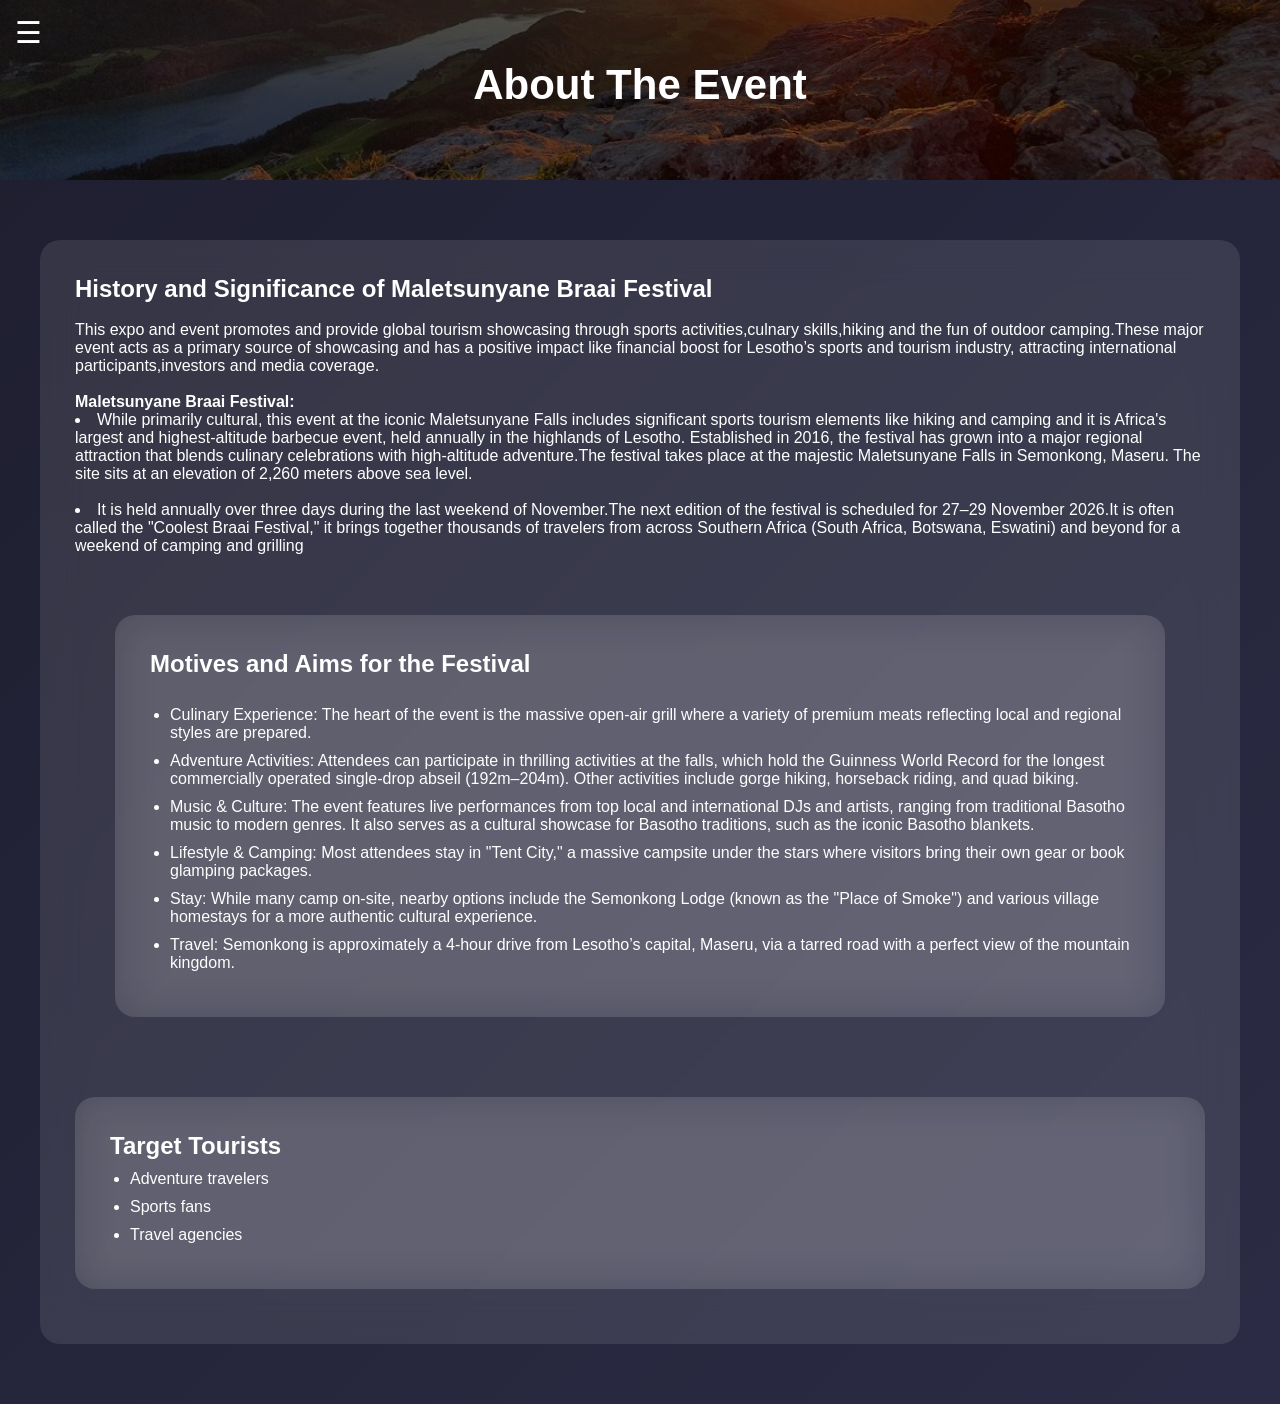
<file: about.html>
<!DOCTYPE html>
<html>
<head>
    <title>About | tourismexpo.ac.ls</title>
    <link rel="stylesheet" href="styles.css">
    <meta name="viewport" content="width=device-width, initial-scale=1.0">
</head>
<body>

    <div class="fade"></div>

<input type="checkbox" id="menu-toggle">
<label for="menu-toggle" class="menu-btn">☰</label>

<div class="sidebar">
    <a href="index.html">Home</a>
    <a href="about.html">About</a>
    <a href="programme.html">Programme</a>
    <a href="tickets.html">Tickets</a>
    <a href="gallery.html">Gallery</a>
    <a href="contact.html">Contact</a>
</div>

<div class="page slide-right">

<header class="hero">
    <h1>About The Event</h1>
</header>

<div class="container">
    <div class="card">
        <h2>History and Significance of Maletsunyane Braai Festival</h2>
<br>
        <p>This expo and event promotes and provide global tourism showcasing through sports activities,culnary skills,hiking and the fun of outdoor camping.These major event acts as a primary source of showcasing and has a positive impact like financial boost for Lesotho’s sports and tourism industry, attracting international participants,investors and media coverage.</p>
<br>
        <h4>Maletsunyane Braai Festival:</h4> 

            <li>While primarily cultural, this event at the iconic Maletsunyane Falls includes significant sports tourism elements like hiking and camping and it is Africa's largest and highest-altitude barbecue event, held annually in the highlands of Lesotho. Established in 2016, the festival has grown into a major regional attraction that blends culinary celebrations with high-altitude adventure.The festival takes place at the majestic Maletsunyane Falls in Semonkong, Maseru. The site sits at an elevation of 2,260 meters above sea level.</li>
<br>
            <li> It is held annually over three days during the last weekend of November.The next edition of the festival is scheduled for 27–29 November 2026.It is often called the "Coolest Braai Festival," it brings together thousands of travelers from across Southern Africa (South Africa, Botswana, Eswatini) and beyond for a weekend of camping and grilling</li>

    <div class="container">
    <div class="card">
        <h2>Motives and Aims for the Festival</h2>
<br>

<ul>
            <li>Culinary Experience: The heart of the event is the massive open-air grill where a variety of premium meats reflecting local and regional styles are prepared.

                <li>Adventure Activities: Attendees can participate in thrilling activities at the falls, which hold the Guinness World Record for the longest commercially operated single-drop abseil (192m–204m). Other activities include gorge hiking, horseback riding, and quad biking.
<br>
                    <li>Music & Culture: The event features live performances from top local and international DJs and artists, ranging from traditional Basotho music to modern genres. It also serves as a cultural showcase for Basotho traditions, such as the iconic Basotho blankets.
<br>
                       <li> Lifestyle & Camping: Most attendees stay in "Tent City," a massive campsite under the stars where visitors bring their own gear or book glamping packages.
<br>
                    <li>Stay: While many camp on-site, nearby options include the Semonkong Lodge (known as the "Place of Smoke") and various village homestays for a more authentic cultural experience.

                        <li>Travel: Semonkong is approximately a 4-hour drive from Lesotho’s capital, Maseru, via a tarred road with a perfect view of the mountain kingdom.

</ul>

     </div>
    </div>

    <div class="card">
        <h2>Target Tourists</h2>
        <ul>
            <li>Adventure travelers</li>
            <li>Sports fans</li>
            <li>Travel agencies</li>
        </ul>
    </div>
</div>

</body>
</html>
</file>
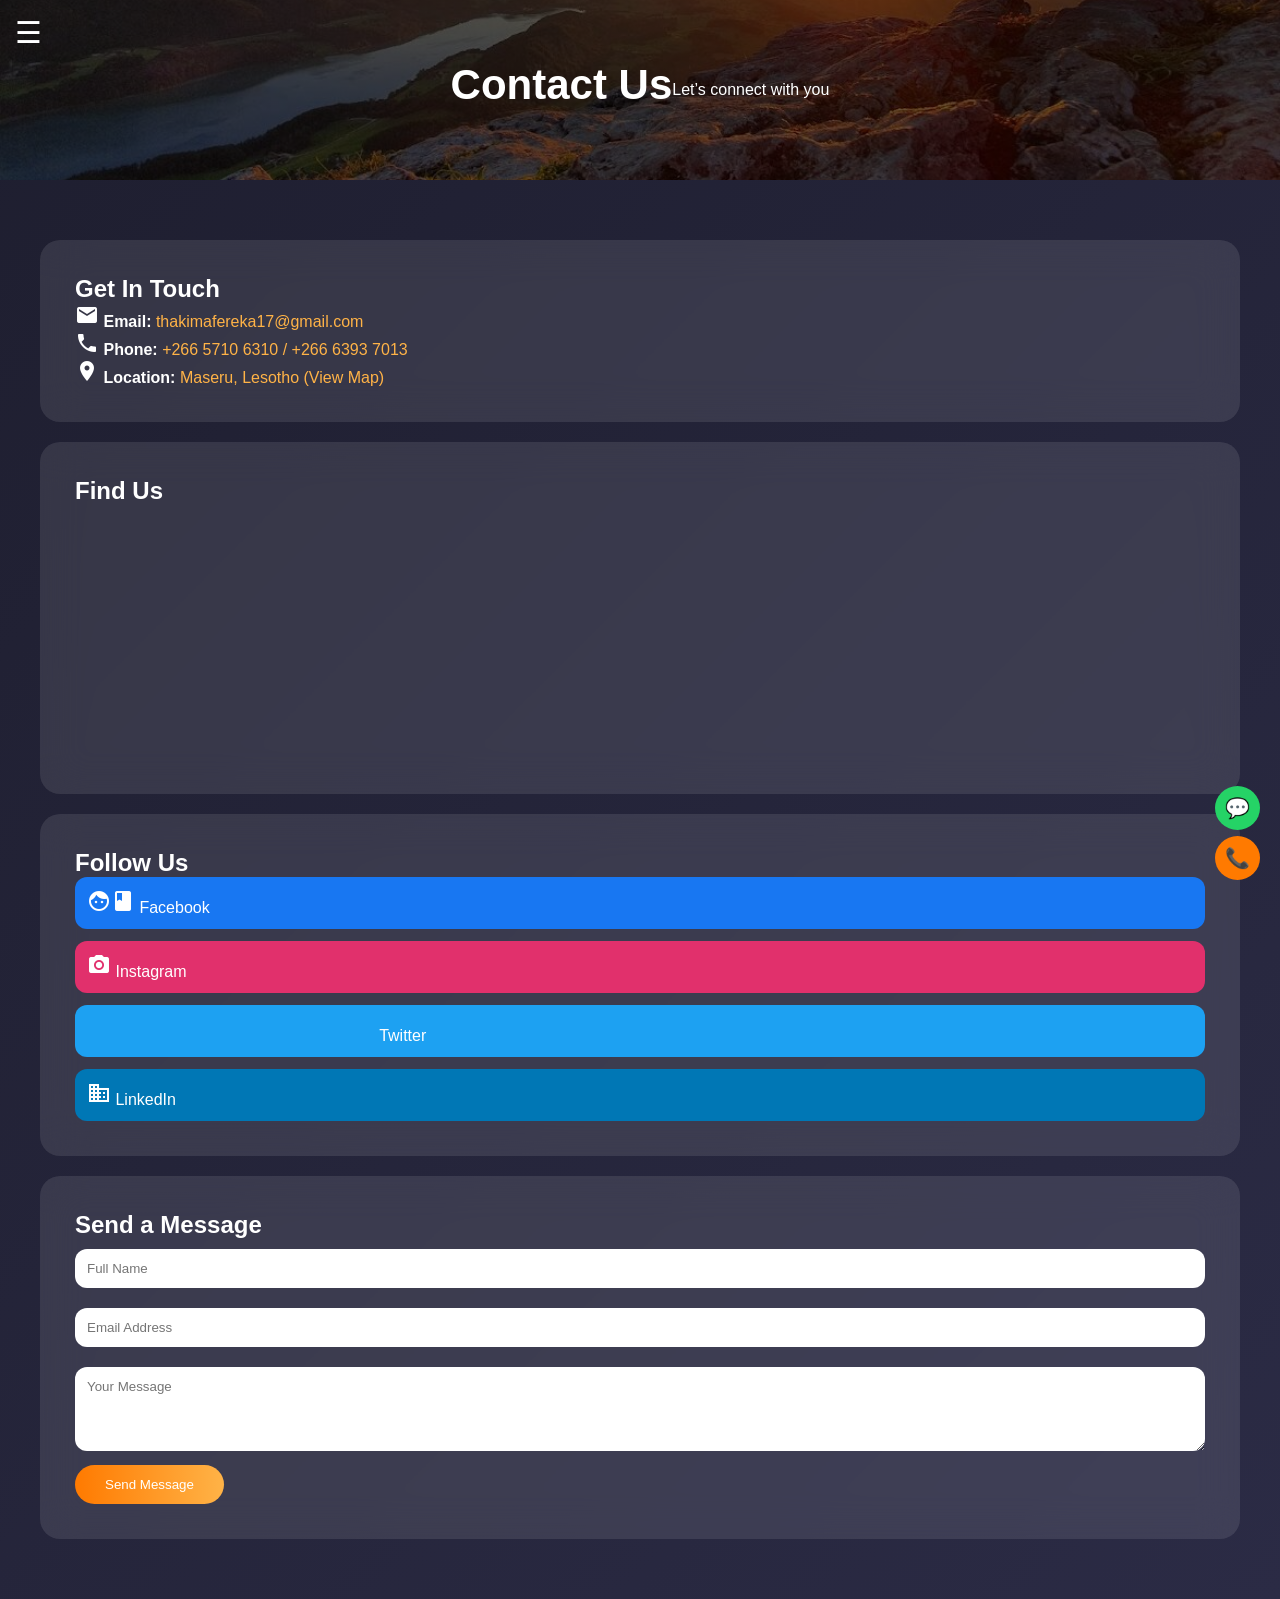
<file: contact.html>
<!DOCTYPE html>
<html lang="en">
<head>
    <meta charset="UTF-8">
    <title>Contact | tourismexpo.ac.ls</title>

    <link rel="stylesheet" href="styles.css">

    <link href="https://fonts.googleapis.com/icon?family=Material+Icons" rel="stylesheet">
    <meta name="viewport" content="width=device-width, initial-scale=1.0">
</head>

<body>

<input type="checkbox" id="menu-toggle">
<label for="menu-toggle" class="menu-btn">☰</label>

<div class="sidebar">
    <a href="index.html">Home</a>
    <a href="about.html">About</a>
    <a href="programme.html">Programme</a>
    <a href="tickets.html">Tickets</a>
    <a href="gallery.html">Gallery</a>
    <a href="contact.html">Contact</a>
</div>

<div class="page slide-right">

<header class="hero">
    <h1>Contact Us</h1>
    <p>Let’s connect with you</p>
</header>

<div class="container">

    <div class="card">
        <h2>Get In Touch</h2>

        <p>
            <span class="material-icons">email</span>
            <strong>Email:</strong>
            <a href="mailto:thakimafereka17@gmail.com">
                thakimafereka17@gmail.com
            </a>
        </p>

        <p>
            <span class="material-icons">phone</span>
            <strong>Phone:</strong>
            <a href="tel:+26657106310">
                +266 5710 6310 / +266 6393 7013
            </a>
        </p>

        <p>
            <span class="material-icons">location_on</span>
            <strong>Location:</strong>
            <a href="https://maps.app.goo.gl/anv6ignUyo7D67SC6" target="_blank">
                Maseru, Lesotho (View Map)
            </a>
        </p>
    </div>

    <div class="card">
        <h2>Find Us</h2>

        <iframe 
            src="https://maps.google.com/maps?q=Maseru,Lesotho&z=13&output=embed"
            width="100%" 
            height="250" 
            style="border-radius:15px; border:none;">
        </iframe>
    </div>

    <div class="card">
        <h2>Follow Us</h2>

        <div class="socials">

            <a href="https://facebook.com" target="_blank" class="social fb">
                <span class="material-icons">facebook</span> Facebook
            </a>

            <a href="https://instagram.com" target="_blank" class="social ig">
                <span class="material-icons">photo_camera</span> Instagram
            </a>

            <a href="https://twitter.com" target="_blank" class="social tw">
                <span class="material-icons">flutter_dash</span> Twitter
            </a>

            <a href="https://linkedin.com" target="_blank" class="social li">
                <span class="material-icons">business</span> LinkedIn
            </a>

        </div>
    </div>

    <div class="card">
        <h2>Send a Message</h2>

        <form>
            <input type="text" placeholder="Full Name" required>
            <input type="email" placeholder="Email Address" required>
            <textarea rows="4" placeholder="Your Message"></textarea>

            <button class="btn">Send Message</button>
        </form>
    </div>

</div>

</div>

<a href="https://wa.me/26662549220" class="float whatsapp" target="_blank">
    💬
</a>

<a href="tel:+26657106310" class="float call">
    📞
</a>

</body>
</html>
</file>
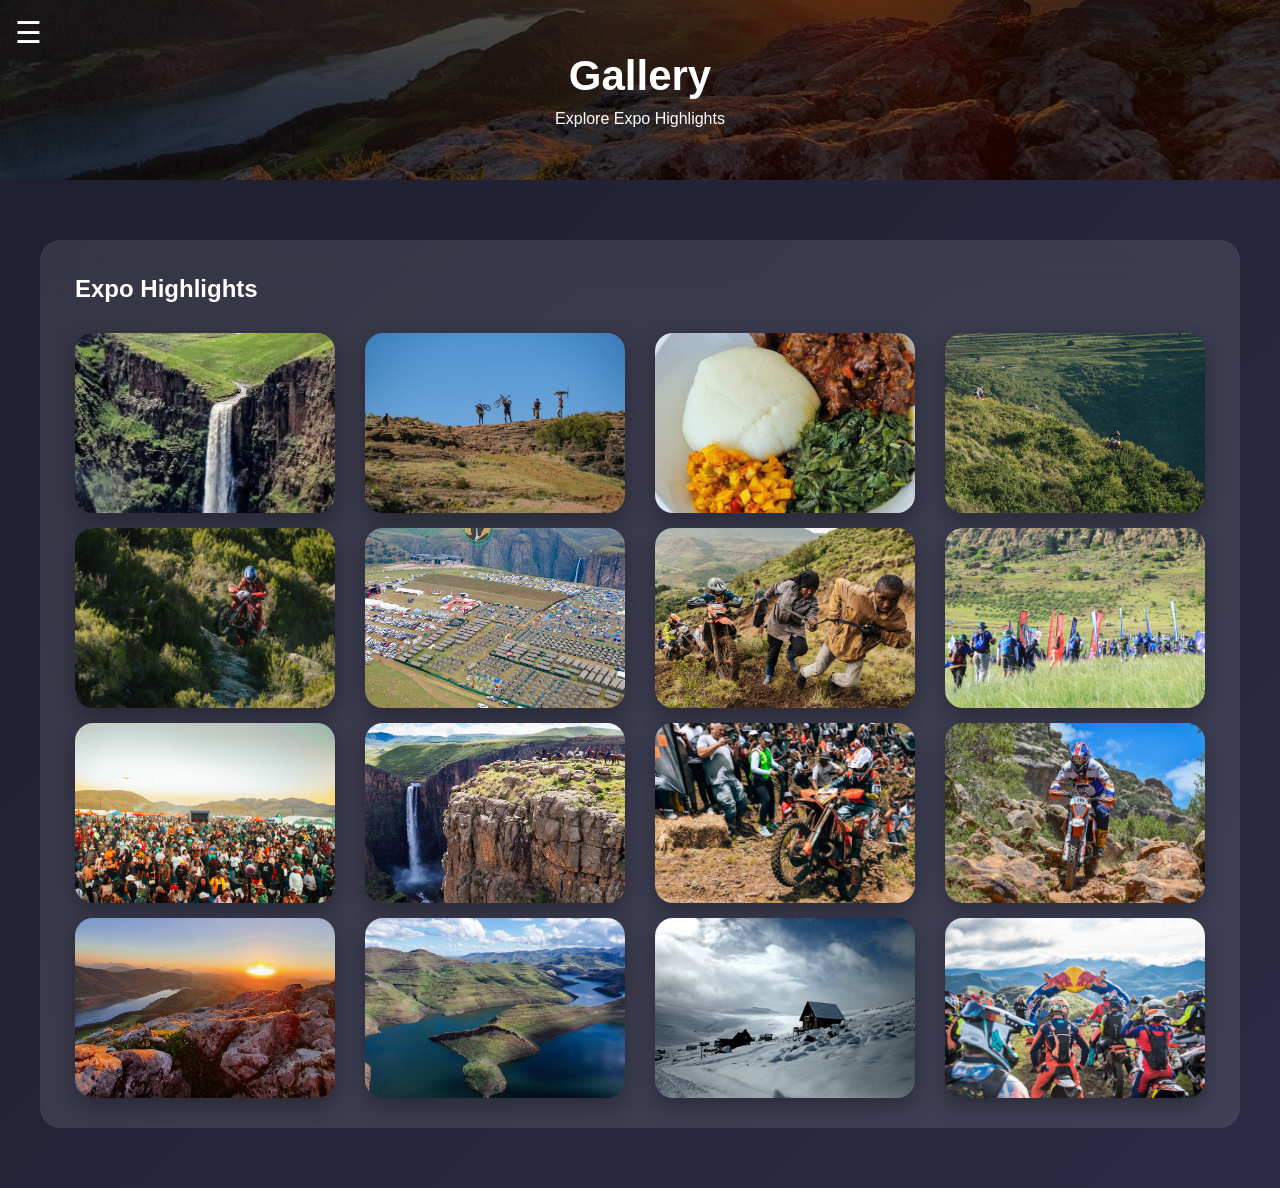
<file: gallery.html>
<!DOCTYPE html>
<html lang="en">
<head>
    <meta charset="UTF-8">
    <title>Gallery | tourismexpo.ac.ls</title>

    <link rel="stylesheet" href="styles.css">

    <link href="https://fonts.googleapis.com/icon?family=Material+Icons" rel="stylesheet">
    <meta name="viewport" content="width=device-width, initial-scale=1.0">
</head>

<body>

    <input type="checkbox" id="menu-toggle">
    <label for="menu-toggle" class="menu-btn">☰</label>

    <div class="sidebar">
        <a href="index.html">Home</a>
        <a href="about.html">About</a>
        <a href="programme.html">Programme</a>
        <a href="tickets.html">Tickets</a>
        <a href="gallery.html">Gallery</a>
        <a href="contact.html">Contact</a>
    </div>

    <div class="page">

        <header class="hero">
            <div class="hero-content">
                <h1>Gallery</h1>
                <p>Explore Expo Highlights</p>
            </div>
        </header>

        <div class="container">

            <div class="card">

                <h2>Expo Highlights</h2>

                <div class="gallery">

                    <a href="#img1" class="large">
                        <img src="images/g1.jpg">
                    </a>

                    <a href="#img2">
                        <img src="images/g2.jpg">
                    </a>

                    <a href="#img3" class="wide">
                        <img src="images/g3.jpg">
                    </a>

                    <a href="#img4">
                        <img src="images/g4.jpg">
                    </a>

                    <a href="#img5" class="tall">
                        <img src="images/g5.jpg">
                    </a>

                    <a href="#img6">
                        <img src="images/g6.jpg">
                    </a>

                    <a href="#img7">
                        <img src="images/g7.jpg">
                    </a>

                    <a href="#img8" class="wide">
                        <img src="images/g8.jpg">
                    </a>

                    <a href="#img9">
                        <img src="images/g9.jpg">
                    </a>

                    <a href="#img10">
                        <img src="images/g10.jpg">
                    </a>

                    <a href="#img11" class="large">
                        <img src="images/g11.jpg">
                    </a>

                    <a href="#img12">
                        <img src="images/g12.jpg">
                    </a>

                    <a href="#img13">
                        <img src="images/g13.jpg">
                    </a>

                    <a href="#img14">
                        <img src="images/g14.jpg">
                    </a>

                    <a href="#img15">
                        <img src="images/g15.jpg">
                    </a>

                    <a href="#img16">
                        <img src="images/g16.jpg">
                    </a>
                </div>

            </div>

        </div>

    </div>

</body>
</html>
</file>
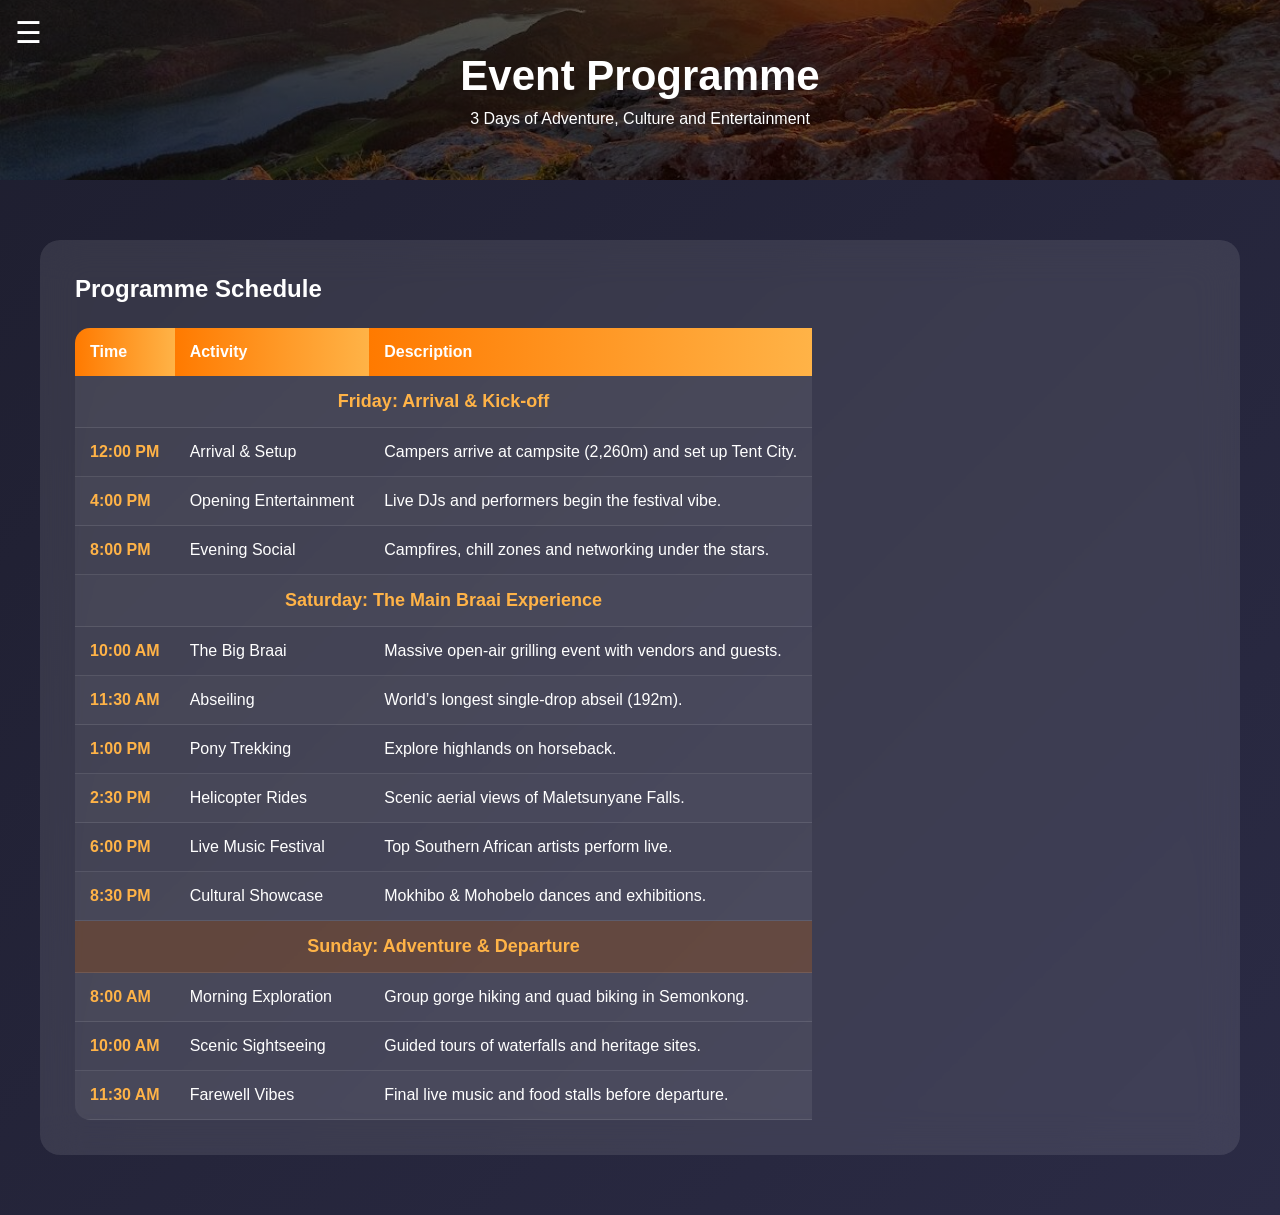
<file: programme.html>
<!DOCTYPE html>
<html lang="en">
<head>
    <meta charset="UTF-8">
    <title>Programme |tourismexpo.ac.ls</title>

    <link rel="stylesheet" href="styles.css">
    <link href="https://fonts.googleapis.com/icon?family=Material+Icons" rel="stylesheet">
    <meta name="viewport" content="width=device-width, initial-scale=1.0">
</head>

<body>

    <input type="checkbox" id="menu-toggle">
    <label for="menu-toggle" class="menu-btn">☰</label>

    <div class="sidebar">
        <a href="index.html">Home</a>
        <a href="about.html">About</a>
        <a href="programme.html">Programme</a>
        <a href="tickets.html">Tickets</a>
        <a href="gallery.html">Gallery</a>
        <a href="contact.html"> Contact</a>
    </div>

    <div class="page">

        <header class="hero">
            <div class="hero-content">
                <h1>Event Programme</h1>
                <p>3 Days of Adventure, Culture and Entertainment</p>
            </div>
        </header>

        <div class="container">
            <div class="card">

                <h2>Programme Schedule</h2>

                <table class="programme-table">

                    <tr>
                        <th>Time</th>
                        <th>Activity</th>
                        <th>Description</th>
                    </tr>

                    <tr class="day-row">
                        <td colspan="3">Friday: Arrival & Kick-off</td>
                    </tr>

                    <tr>
                        <td>12:00 PM</td>
                        <td>Arrival & Setup</td>
                        <td>Campers arrive at campsite (2,260m) and set up Tent City.</td>
                    </tr>

                    <tr>
                        <td>4:00 PM</td>
                        <td>Opening Entertainment</td>
                        <td>Live DJs and performers begin the festival vibe.</td>
                    </tr>

                    <tr>
                        <td>8:00 PM</td>
                        <td>Evening Social</td>
                        <td>Campfires, chill zones and networking under the stars.</td>
                    </tr>

                    <tr class="day-row">
                        <td colspan="3">Saturday: The Main Braai Experience</td>
                    </tr>

                    <tr>
                        <td>10:00 AM</td>
                        <td>The Big Braai</td>
                        <td>Massive open-air grilling event with vendors and guests.</td>
                    </tr>

                    <tr>
                        <td>11:30 AM</td>
                        <td>Abseiling</td>
                        <td>World’s longest single-drop abseil (192m).</td>
                    </tr>

                    <tr>
                        <td>1:00 PM</td>
                        <td>Pony Trekking</td>
                        <td>Explore highlands on horseback.</td>
                    </tr>

                    <tr>
                        <td>2:30 PM</td>
                        <td>Helicopter Rides</td>
                        <td>Scenic aerial views of Maletsunyane Falls.</td>
                    </tr>

                    <tr>
                        <td>6:00 PM</td>
                        <td>Live Music Festival</td>
                        <td>Top Southern African artists perform live.</td>
                    </tr>

                    <tr>
                        <td>8:30 PM</td>
                        <td>Cultural Showcase</td>
                        <td>Mokhibo & Mohobelo dances and exhibitions.</td>
                    </tr>

                    <tr class="day-row">
                        <td colspan="3">Sunday: Adventure & Departure</td>
                    </tr>

                    <tr>
                        <td>8:00 AM</td>
                        <td>Morning Exploration</td>
                        <td>Group gorge hiking and quad biking in Semonkong.</td>
                    </tr>

                    <tr>
                        <td>10:00 AM</td>
                        <td>Scenic Sightseeing</td>
                        <td>Guided tours of waterfalls and heritage sites.</td>
                    </tr>

                    <tr>
                        <td>11:30 AM</td>
                        <td>Farewell Vibes</td>
                        <td>Final live music and food stalls before departure.</td>
                    </tr>

                </table>

            </div>

    </div>

</body>
</html>
</file>
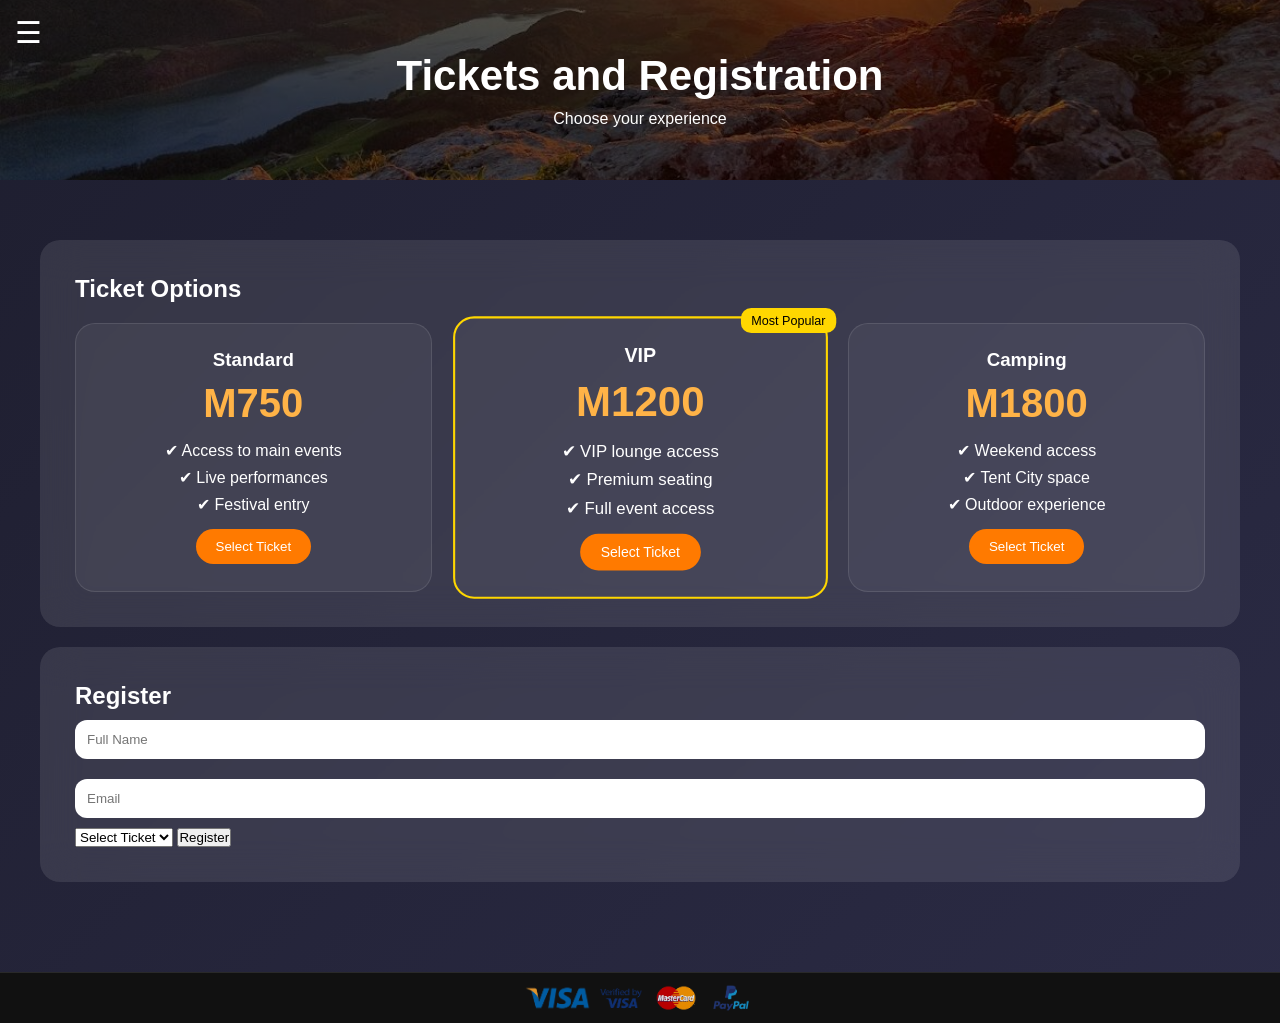
<file: tickets.html>
<!DOCTYPE html>
<html lang="en">
<head>
    <meta charset="UTF-8">
    <title>Tickets | tourismexpo.ac.ls</title>

    <link rel="stylesheet" href="styles.css">
    <link href="https://fonts.googleapis.com/icon?family=Material+Icons" rel="stylesheet">
    <meta name="viewport" content="width=device-width, initial-scale=1.0">
</head>

<body>

    <input type="checkbox" id="menu-toggle">
    <label for="menu-toggle" class="menu-btn">☰</label>

    <div class="sidebar">
        <a href="index.html">Home</a>
        <a href="about.html">About</a>
        <a href="programme.html">Programme</a>
        <a href="tickets.html">Tickets</a>
        <a href="gallery.html">Gallery</a>
        <a href="contact.html">Contact</a>
    </div>

    <div class="page">

        <header class="hero">
            <div class="hero-content">
                <h1>Tickets and Registration</h1>
                <p>Choose your experience</p>
            </div>
        </header>

        <div class="container">

            <div class="card">
                <h2>Ticket Options</h2>

                <div class="tickets">

                    <div class="ticket-card">
                        <h3>Standard</h3>
                        <h1 class="price">M750</h1>

                        <ul>
                            <li>✔ Access to main events</li>
                            <li>✔ Live performances</li>
                            <li>✔ Festival entry</li>
                        </ul>

                        <button>Select Ticket</button>
                    </div>

                    <div class="ticket-card vip">
                        <span class="badge">Most Popular</span>

                        <h3>VIP</h3>
                        <h1 class="price">M1200</h1>

                        <ul>
                            <li>✔ VIP lounge access</li>
                            <li>✔ Premium seating</li>
                            <li>✔ Full event access</li>
                        </ul>

                        <button>Select Ticket</button>
                    </div>

                    <div class="ticket-card">
                        <h3>Camping</h3>
                        <h1 class="price">M1800</h1>

                        <ul>
                            <li>✔ Weekend access</li>
                            <li>✔ Tent City space</li>
                            <li>✔ Outdoor experience</li>
                        </ul>

                        <button>Select Ticket</button>
                    </div>

                </div>
            </div>

            <div class="card">
                <h2>Register</h2>

                <form class="form">
                    <input type="text" placeholder="Full Name" required>
                    <input type="email" placeholder="Email" required>

                    <select required>
                        <option>Select Ticket</option>
                        <option>Standard</option>
                        <option>VIP</option>
                        <option>Camping</option>
                    </select>

                    <button type="submit">Register</button>
                </form>
            </div>

        </div>

    </div>

    <footer class="footer">

        <div class="payment-logos">
            <img src="images/visa.png">
            <img src="images/verified-visa.png">
            <img src="images/mastercard.png">
            <img src="images/paypal.png">
        </div>

        <p class="footer-text">
            
        </p>

    </footer>

</body>
</html>
</file>
<file: styles.css>
* {
    margin: 0;
    padding: 0;
    box-sizing: border-box;
    font-family: 'Segoe UI', sans-serif;
}

body {
    background: linear-gradient(135deg, #1e1e2f, #2b2b45);
    color: #fff;
    overflow-x: hidden;
}

.menu-btn {
    font-size: 30px;
    cursor: pointer;
    padding: 15px;
    position: fixed;
    z-index: 1100;
}

#menu-toggle {
    display: none;
}

.sidebar {
    position: fixed;
    left: -260px;
    top: 0;
    width: 260px;
    height: 100%;
    background: rgba(0,0,0,0.9);
    backdrop-filter: blur(15px);
    padding-top: 60px;
    transition: 0.5s ease;
    z-index: 1000;
}

#menu-toggle:checked ~ .sidebar {
    left: 0;
}

.sidebar a {
    display: block;
    padding: 15px;
    color: white;
    text-decoration: none;
    transition: 0.3s;
}

.sidebar a:hover {
    background: linear-gradient(90deg,#ff7a00,#ffb347);
    padding-left: 25px;
}

.page {
    margin-left: 0;
    transition: margin-left 0.4s cubic-bezier(0.77, 0, 0.175, 1);
    position: relative;
    z-index: 1;
}

#menu-toggle:checked ~ .page {
    margin-left: 260px;
}

.hero {
    position: relative;
    height: 180px;

    background: linear-gradient(rgba(0,0,0,0.6), rgba(0,0,0,0.6)),
                url("g13.jpg");

    background-size: cover;
    background-position: center;
    background-repeat: no-repeat;

    display: flex;
    justify-content: center;
    align-items: center;
    text-align: center;

    overflow: hidden;

    animation: bgMove 5s ease-in-out infinite alternate;
}

.hero-content {
    z-index: 2;
}

.hero h1 {
    font-size: 42px;
    margin-bottom: 10px;
    animation: slideDown 1s ease forwards;
}

.hero p {
    opacity: 0;
    animation: fadeUp 1.5s ease forwards;
    animation-delay: 0.5s;
}

.hero-btn {
    margin-top: 15px;
    opacity: 0;
    animation: fadeUp 2s ease forwards;
    animation-delay: 1s;
}

@keyframes bgMove {
    0% { background-size: 100%; background-position: center; }
    50% { background-size: 110%; background-position: left; }
    100% { background-size: 120%; background-position: right; }
}

@keyframes slideDown {
    from { transform: translateY(-50px); opacity: 0; }
    to { transform: translateY(0); opacity: 1; }
}

@keyframes fadeUp {
    from { transform: translateY(30px); opacity: 0; }
    to { transform: translateY(0); opacity: 1; }
}

.container {
    padding: 40px;
}

.card {
    background: rgba(255,255,255,0.1);
    backdrop-filter: blur(20px);
    border-radius: 20px;
    padding: 25px;
    margin: 20px 0;
    transition: 0.4s;
}

.card:hover {
    transform: translateY(-8px) scale(1.02);
}

.btn {
    background: linear-gradient(90deg,#ff7a00,#ffb347);
    padding: 12px 30px;
    border-radius: 30px;
    border: none;
    color: white;
    cursor: pointer;
    transition: 0.3s;
}

.btn:hover {
    transform: scale(1.1);
}

input, textarea {
    width: 100%;
    padding: 12px;
    margin: 10px 0;
    border-radius: 12px;
    border: none;
}

ul {
    margin-left: 20px;
}

ul li {
    margin: 10px 0;
    transition: 0.3s;
}

ul li:hover {
    transform: translateX(10px);
    color: #ffb347;
}

.ticket {
    border-radius: 20px;
    padding: 20px;
    margin: 15px 0;
    background: linear-gradient(135deg,#ff7a00,#ffb347);
    color: white;
    position: relative;
    overflow: hidden;
}

.ticket::before {
    content: '';
    position: absolute;
    top: 0;
    left: -50%;
    width: 200%;
    height: 100%;
    background: rgba(255,255,255,0.2);
    transform: rotate(25deg);
    transition: 0.5s;
}

.ticket:hover::before {
    left: 100%;
}

.gallery {
    display: grid;
    grid-template-columns: repeat(4, 1fr);
    gap: 15px;
}

.gallery a {
    height: 140px;
    border-radius: 15px;
    display: flex;
    align-items: center;
    justify-content: center;
    color: white;
    text-decoration: none;
    transition: 0.4s;
}

.g1 { background: linear-gradient(45deg,#ff7a00,#ffb347); }
.g2 { background: linear-gradient(45deg,#00c6ff,#0072ff); }
.g3 { background: linear-gradient(45deg,#7f00ff,#e100ff); }
.g4 { background: linear-gradient(45deg,#11998e,#38ef7d); }
.g5 { background: linear-gradient(45deg,#fc4a1a,#f7b733); }
.g6 { background: linear-gradient(45deg,#ee0979,#ff6a00); }
.g7 { background: linear-gradient(45deg,#56ccf2,#2f80ed); }
.g8 { background: linear-gradient(45deg,#00b09b,#96c93d); }

.gallery a:hover {
    transform: scale(1.08);
}

.lightbox {
    position: fixed;
    top: 0;
    left: 0;
    width: 100%;
    height: 100%;

    background: rgba(0,0,0,0.9);
    color: white;

    display: flex;
    align-items: center;
    justify-content: center;

    font-size: 30px;

    opacity: 0;
    pointer-events: none;
    transition: 0.4s;
}

.lightbox:target {
    opacity: 1;
    pointer-events: auto;
}

.lightbox::after {
    content: "✖ Close";
    position: absolute;
    top: 20px;
    right: 30px;
}

a {
    color: #ffb347;
    text-decoration: none;
}

a:hover {
    text-decoration: underline;
}

.socials {
    display: flex;
    flex-direction: column;
    gap: 12px;
}

.social {
    padding: 12px;
    border-radius: 12px;
    color: white;
    transition: 0.3s;
}

.fb { background: #1877f2; }
.tw { background: #1da1f2; }
.ig { background: #e1306c; }
.li { background: #0077b5; }

.social:hover {
    transform: translateX(10px) scale(1.05);
}

iframe {
    width: 100%;
    border-radius: 15px;
    border: none;
}

.float {
    position: fixed;
    right: 20px;
    padding: 10px;
    border-radius: 50%;
    color: white;
    font-size: 20px;
    z-index: 1200;
    transition: 0.3s;
}

.whatsapp {
    bottom: 70px;
    background: #25D366;
}

.call {
    bottom: 20px;
    background: #ff7a00;
}

.float:hover {
    transform: scale(1.2);
}

.loader {
    border: 6px solid #ddd;
    border-top: 6px solid #ff7a00;
    border-radius: 50%;
    width: 50px;
    height: 50px;
    animation: spin 1s linear infinite;
    margin: 20px auto;
}

@keyframes spin {
    100% { transform: rotate(360deg); }
}

@media(max-width: 900px) {
    .gallery {
        grid-template-columns: repeat(2,1fr);
    }
}

@media(max-width: 500px) {
    .gallery {
        grid-template-columns: 1fr;
    }

    .container {
        padding: 20px;
    }

    .hero h1 {
        font-size: 28px;
    }
}

.gallery {
    display: grid;
    grid-template-columns: repeat(4, 1fr);
    gap: 15px;
}

.gallery img {
    width: 100%;
    height: 160px;
    object-fit: cover;
    border-radius: 15px;
    transition: 0.4s;
    cursor: pointer;
}

/* HOVER EFFECT */
.gallery img:hover {
    transform: scale(1.08);
}

.lightbox {
    position: fixed;
    top: 0;
    left: 0;
    width: 100%;
    height: 100%;

    background: rgba(0,0,0,0.95);

    display: flex;
    justify-content: center;
    align-items: center;

    opacity: 0;
    pointer-events: none;
    transition: 0.4s;
}

.lightbox:target {
    opacity: 1;
    pointer-events: auto;
}

.lightbox img {
    max-width: 90%;
    max-height: 80%;
    border-radius: 10px;
}

.lightbox::after {
    content: "✖ Click anywhere to close";
    position: absolute;
    top: 20px;
    right: 30px;
    color: white;
}

.lightbox {
    position: fixed;
    top: 0;
    left: 0;
    width: 100%;
    height: 100%;

    background: rgba(0,0,0,0.95);

    display: flex;
    justify-content: center;
    align-items: center;

    opacity: 0;
    pointer-events: none;
    transition: 0.4s;

    z-index: 9999;
}

.lightbox:target {
    opacity: 1;
    pointer-events: auto;
}

.lightbox img {
    max-width: 90%;
    max-height: 85%;
    border-radius: 12px;
}

.gallery {
    display: grid;
    grid-template-columns: repeat(4, 1fr);
    gap: 20px; 
    margin-top: 20px;
}

.gallery img {
    width: 100%;
    height: 170px;
    object-fit: cover;
    border-radius: 15px;
    transition: 0.4s;
}

.gallery img:hover {
    transform: scale(1.05);
}

.lightbox img {
    max-width: 90%;
    max-height: 85%;
    object-fit: contain;
}

.gallery {
    display: grid;
    grid-template-columns: repeat(4, 1fr);
    gap: 25px; 
    margin-top: 20px;
}

.gallery a {
    display: block;
}

.gallery img {
    width: 100%;
    height: 170px;
    object-fit: cover;
    border-radius: 18px;

    display: block;
    transition: 0.4s;
}

.gallery img:hover {
    transform: scale(1.05);
}

.card {
    padding: 30px;
}

.gallery {
    gap: 30px;
}

.gallery img {
    box-shadow: 0 8px 20px rgba(0,0,0,0.3);
}

@media(max-width: 768px) {
    .gallery {
        grid-template-columns: 1fr;
    }

    .gallery .wide,
    .gallery .large {
        grid-column: span 1;
    }

    .gallery .tall,
    .gallery .large {
        grid-row: span 1;
    }
}

@media(max-width: 768px) {
    .gallery {
        grid-template-columns: 1fr;
    }

    .gallery .wide,
    .gallery .large {
        grid-column: span 1;
    }

    .gallery .tall,
    .gallery .large {
        grid-row: span 1;
    }
}

.gallery {
    display: grid;
    grid-template-columns: repeat(4, 1fr);

    gap: 30px; 
    padding: 10px 0; 
}

.gallery a {
    display: block;
}

.gallery img {
    width: 100%;
    height: 180px;
    object-fit: cover;

    border-radius: 18px;
    display: block;

    margin-bottom: 10px;

    transition: 0.4s;
}

.gallery img:hover {
    transform: scale(1.05);
}

.card {
    padding: 35px;
}

.gallery a {
    margin-bottom: 25px;
}

.programme-table {
    width: 100%;
    border-collapse: collapse;
    margin-top: 20px;
    overflow: hidden;
    border-radius: 15px;
}

.programme-table th {
    background: linear-gradient(90deg,#ff7a00,#ffb347);
    color: white;
    padding: 15px;
    text-align: left;
    font-size: 16px;
}

.programme-table td {
    padding: 15px;
    background: rgba(255,255,255,0.05);
    border-bottom: 1px solid rgba(255,255,255,0.1);
}

.programme-table .day-row td {
    background: rgba(255,122,0,0.2);
    font-weight: bold;
    font-size: 18px;
    text-align: center;
}

.programme-table tr:hover td {
    background: rgba(255,255,255,0.1);
    transition: 0.3s;
}

.programme-table tr:nth-child(even) td {
    background: rgba(255,255,255,0.07);
}

@media(max-width: 768px) {
    .programme-table th,
    .programme-table td {
        font-size: 13px;
        padding: 10px;
    }
}

.programme-table {
    width: 100%;
    border-collapse: collapse;
    margin-top: 25px;
    border-radius: 15px;
    overflow: hidden;
}

.programme-table th {
    background: linear-gradient(90deg,#ff7a00,#ffb347);
    padding: 15px;
    text-align: left;
    color: white;
}

.programme-table td {
    padding: 15px;
    background: rgba(255,255,255,0.05);
    border-bottom: 1px solid rgba(255,255,255,0.1);
}

.day-row td {
    background: rgba(255,122,0,0.25);
    font-weight: bold;
    text-align: center;
    font-size: 18px;
}

.programme-table tr:hover td {
    background: rgba(255,255,255,0.12);
}

.programme-table td:first-child {
    color: #ffb347;
    font-weight: bold;
}

@media(max-width:768px) {
    .programme-table th,
    .programme-table td {
        font-size: 13px;
        padding: 10px;
    }
}

.footer {
    margin-top: 30px;
    padding: 0px 10px;
    text-align: center;

    background: #111;
    color: #ccc;
}

.payment-logos {
    display: flex;
    justify-content: center;
    align-items: center;
    flex-wrap: wrap;
    gap: 5px;
    margin-bottom: 0px;
}

.payment-logos img {
    height: 50px;
    object-fit: contain;
    filter: brightness(0.9);
    transition: 0.3s;
}

.payment-logos img:hover {
    transform: scale(1.1);
    filter: brightness(1.2);
}

}

.footer-text {
    font-size: 10px;
    color: #888;
    margin-top: 5px;
}

.footer {
    border-top: 1px solid rgba(255,255,255,0.1);
}

.payment-logos img:hover {
    filter: brightness(1.5) drop-shadow(0 0 5px orange);
}

.tickets {
    display: grid;
    grid-template-columns: repeat(auto-fit, minmax(260px, 1fr));
    gap: 30px;
    margin-top: 20px;
}

.ticket-card {
    background: rgba(255,255,255,0.05);
    padding: 25px;
    border-radius: 20px;
    text-align: center;
    position: relative;

    transition: 0.4s;
    border: 1px solid rgba(255,255,255,0.1);
}

.ticket-card:hover {
    transform: translateY(-10px) scale(1.05);
    box-shadow: 0 15px 30px rgba(0,0,0,0.4);
}

.price {
    color: #ffb347;
    font-size: 40px;
    margin: 10px 0;
}

.ticket-card ul {
    list-style: none;
    padding: 0;
    margin: 15px 0;
}

.ticket-card ul li {
    margin: 8px 0;
}

.ticket-card button {
    padding: 10px 20px;
    border: none;
    border-radius: 25px;
    background: #ff7a00;
    color: white;
    cursor: pointer;
    transition: 0.3s;
}

.ticket-card button:hover {
    background: #ffb347;
}

.ticket-card.vip {
    border: 2px solid gold;
    transform: scale(1.05);
}

.badge {
    position: absolute;
    top: -10px;
    right: -10px;
    background: gold;
    color: black;
    padding: 5px 10px;
    border-radius: 10px;
    font-size: 12px;
}

@media (max-width: 900px) {

    .container {
        padding: 20px;
    }

    .hero {
        height: 250px;
    }

    .hero h1 {
        font-size: 28px;
    }

    .hero p {
        font-size: 14px;
    }

    .tickets {
        grid-template-columns: repeat(2, 1fr);
    }

    .gallery {
        grid-template-columns: repeat(2, 1fr);
    }
}


@media (max-width: 600px) {

    body {
        font-size: 14px;
    }

    .hero {
        height: 220px;
        padding: 10px;
    }

    .hero h1 {
        font-size: 22px;
    }

    .hero p {
        font-size: 13px;
    }

    .container {
        padding: 15px;
    }

    .sidebar {
        width: 220px;
    }

    #menu-toggle:checked ~ .page {
        margin-left: 220px;
    }

    .tickets {
        grid-template-columns: 1fr;
    }

    .gallery {
        grid-template-columns: 1fr;
    }

    input, select, textarea {
        font-size: 14px;
    }

    .btn, button {
        width: 100%;
    }

    table {
        font-size: 12px;
    }

    .float {
        padding: 12px;
        font-size: 16px;
    }
}

body {
    overflow-x: hidden;
}

img {
    max-width: 100%;
    height: auto;
}

.programme-table {
    display: block;
    overflow-x: auto;
}

html {
    scroll-behavior: smooth;
}
</file>
